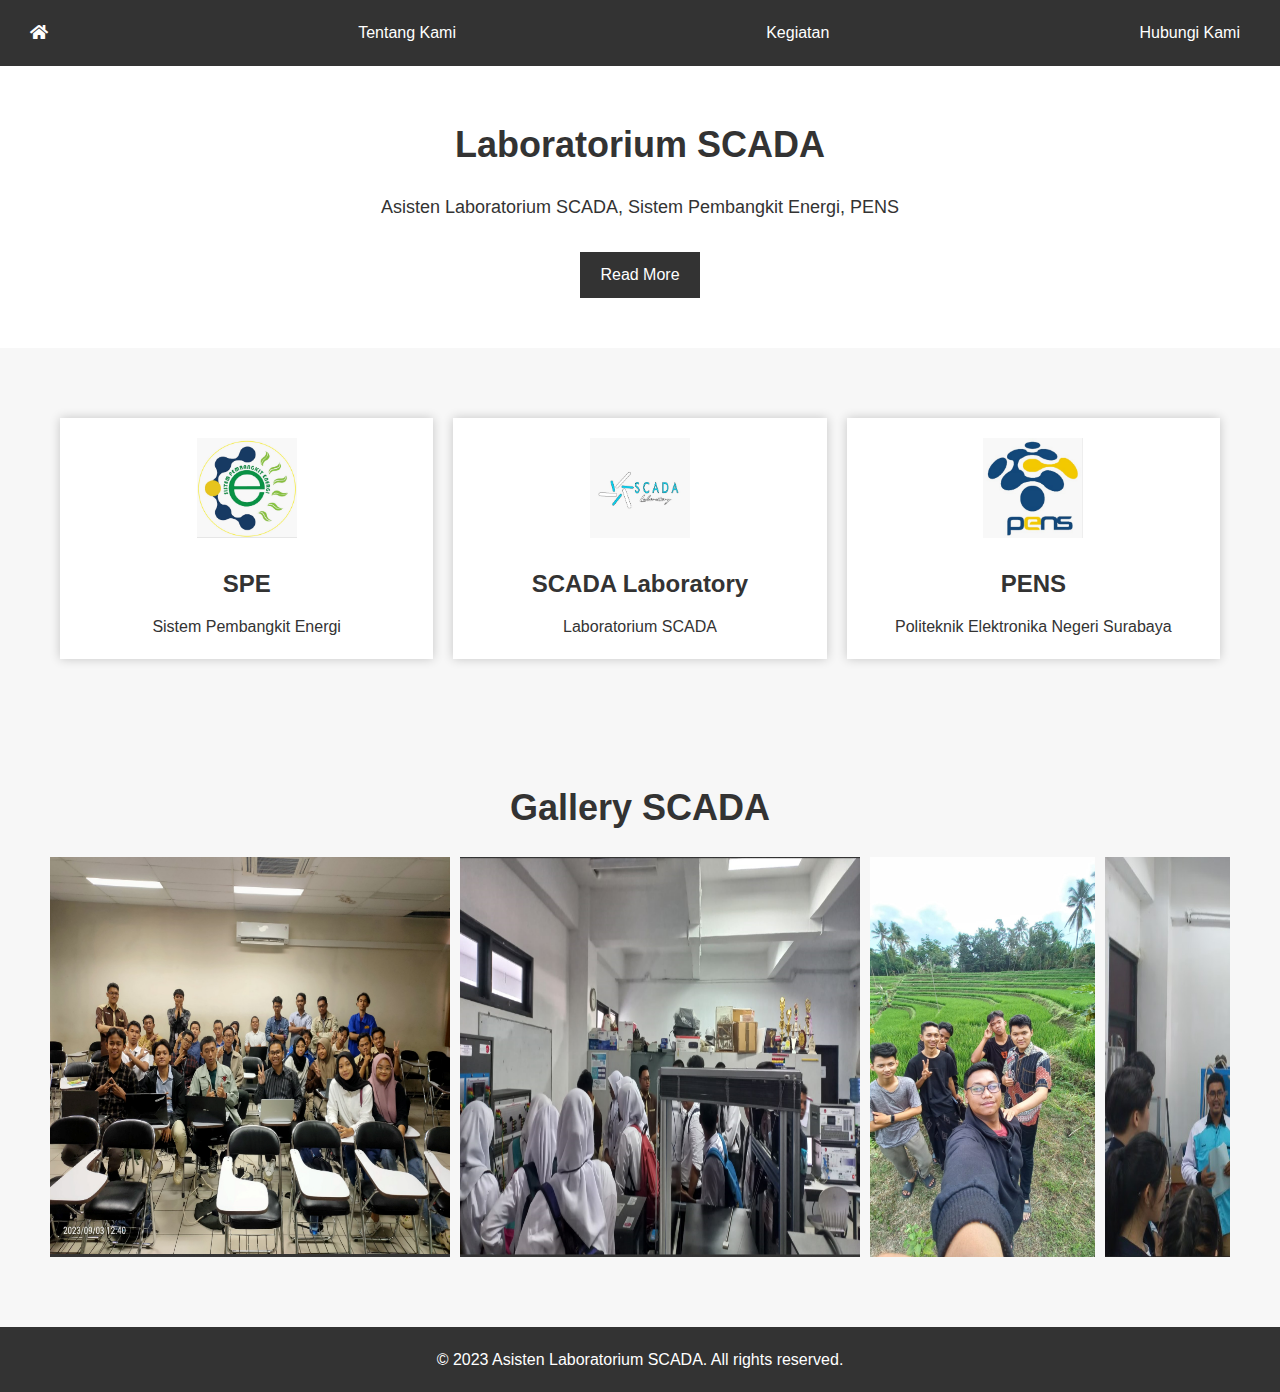
<file: index.html>
<!DOCTYPE html>
<html lang="en">
<head>
  <meta charset="UTF-8">
  <meta name="viewport" content="width=device-width, initial-scale=1.0">
  <title>Laboratory SCADA</title>
  <link rel="stylesheet" href="https://cdnjs.cloudflare.com/ajax/libs/font-awesome/5.15.4/css/all.min.css">
  <link rel="stylesheet" href="style 3.css">
  <script src="script.js"></script>
</head>

<body>
  <header>
    <nav>
      <ul>
        <li><a href="index.html"><i class="fas fa-home"></i></a></li>
        <li><a href="SCADA_Laboratory.html">Tentang Kami</a></li>
        <li><a href="Kegiatan.html">Kegiatan</a></li>
        <li><a href="Hubungi Kami.html">Hubungi Kami</a></li>
      </ul>
    </nav>
  </header>

  <section class="hero">
    <h1>Laboratorium SCADA</h1>
    <p>Asisten Laboratorium SCADA, Sistem Pembangkit Energi, PENS</p>
    <a href="SCADA_Laboratory.html" class="button">Read More</a>
  </section>

  <section class="features">
    <div class="feature">
      <a href="https://energi.pens.ac.id/" class="a-content">
        <img src="./image/SPE.png.png" alt="Feature 1">
      </a>
      <h2>SPE</h2>
      <p>Sistem Pembangkit Energi</p>
    </div>
    <div class="feature">
      <a href="SCADA_Laboratory.html">
      <img src="./image/Lab_SACADA.png.png" alt="Feature 2">
    </a>
      <h2>SCADA Laboratory</h2>
      <p>Laboratorium SCADA</p>
    </div>
    <div class="feature">
      <a href="https://pens.ac.id/" class="a-content">
        <img src="./image/PENS.png.png" alt="Feature 3">
      </a>
      <h2>PENS</h2>
      <p>Politeknik Elektronika Negeri Surabaya</p>
    </div>
  </section>

  <section class="gallery">
    <h2>Gallery SCADA</h2>
    <div class="image-container">
      <img src="./image/Kegiatan 1.png" alt="Image 1">
      <img src="./image/Kegiatan 2.png" alt="Image 2">
      <img style="height: 400px; width: 500px;" src="./image/blitar.jpg" alt="Image 3">
      <img style="height: 400px; width: 550px" src="./image/singapur.jpg" alt="Image 4">
      <img style="height: 400px; width: 500px;" src="./image/wisuda.jpg" alt="Image 5">
    </div>
  </section>
  <footer>
    <p>&copy; 2023 Asisten Laboratorium SCADA. All rights reserved.</p>
  </footer>
</body>

</html>
</file>
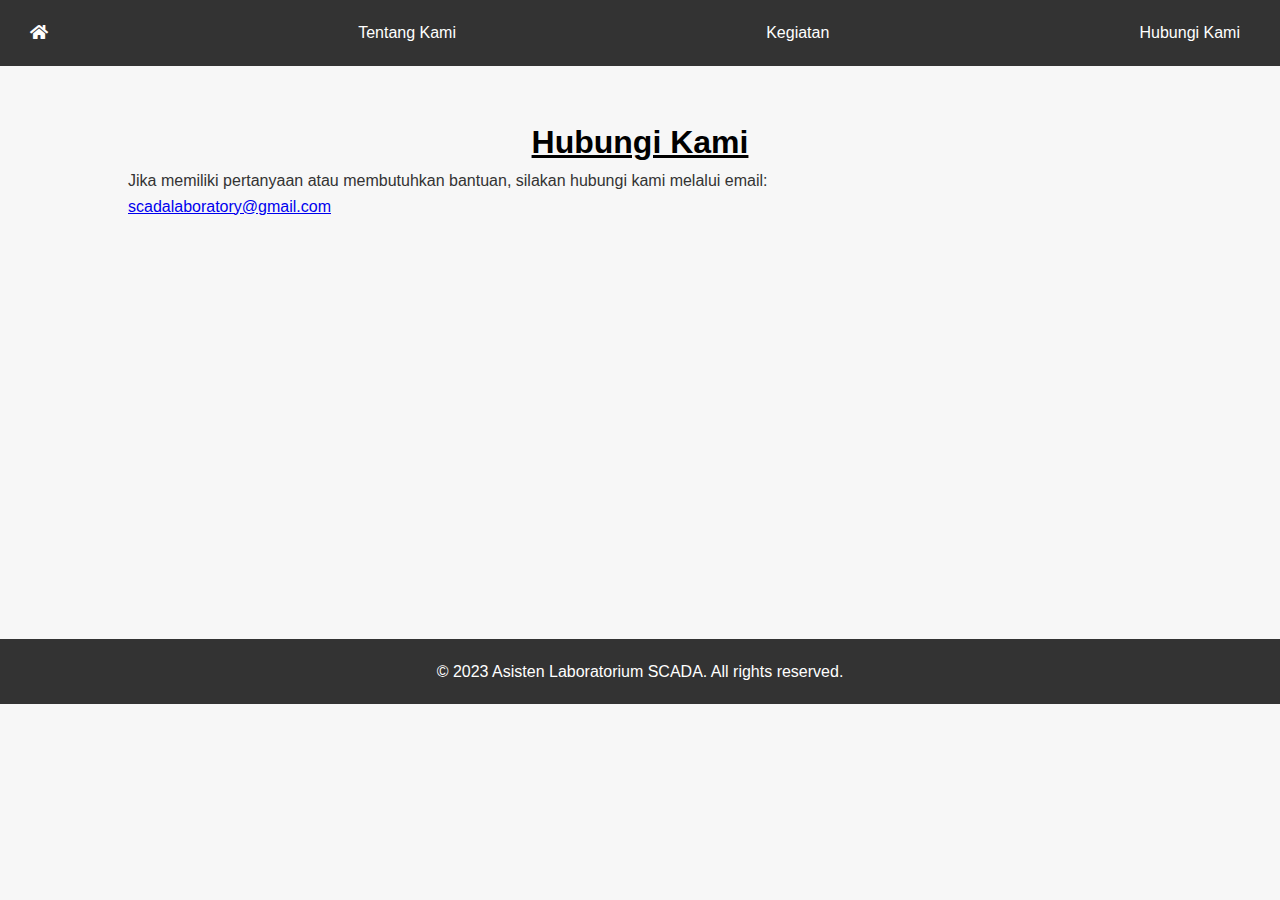
<file: Hubungi Kami.html>
<!DOCTYPE html>
<html lang="en">
<head>
 <meta charset="UTF-8">
 <meta name="viewport" content="width=device-width, initial-scale=1.0">
 <title>Laboratorium SCADA</title>
<link rel="stylesheet" href="https://cdnjs.cloudflare.com/ajax/libs/font-awesome/5.15.4/css/all.min.css">
 <link rel="stylesheet" href="style.css">
  <style>
    h1{
    	text-decoration: underline;
      color: black;
      text-align: center;
    }
  </style>
</head>
<body>
	 <header>
    <nav>
      <ul>
        <li><a href="index.html"><i class="fas fa-home"></i></a></li>
        <li><a href="SCADA_Laboratory.html">Tentang Kami</a></li>
        <li><a href="Kegiatan.html">Kegiatan</a></li>
        <li><a href="Hubungi Kami.html">Hubungi Kami</a></li>
      </ul>
    </nav>
  </header>
  <br><br>
<section class="page">
    <h1 class="underline">Hubungi Kami</h1>
    <p>Jika memiliki pertanyaan atau membutuhkan bantuan, silakan hubungi kami melalui email:</p>
    <a href="mailto:scadalaboratory@gmail.com">scadalaboratory@gmail.com</a>
</section>
<br><br><br><br><br><br><br><br><br><br><br><br><br><br><br><br>
 <footer>
    <p>&copy; 2023 Asisten Laboratorium SCADA. All rights reserved.</p>
  </footer>
</body>
</html>
</file>
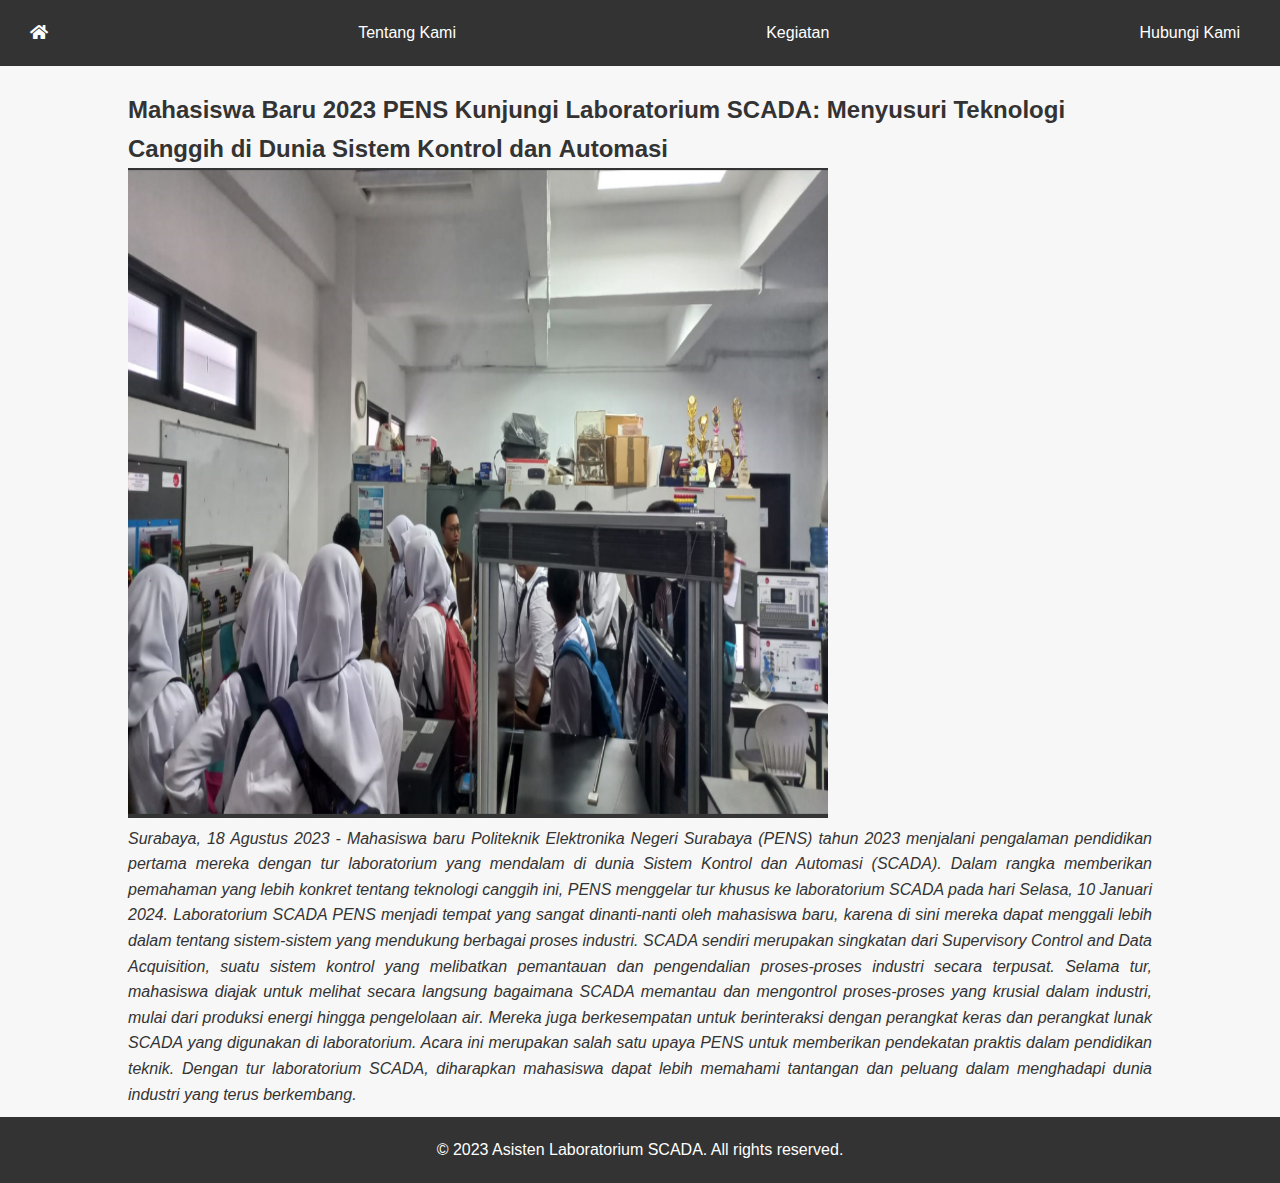
<file: mbkm.html>
<!DOCTYPE html>
<html>
<head>
	<meta charset="utf-8">
	<meta name="viewport" content="width=device-width, initial-scale=1">
	<title></title>
 <link rel="stylesheet" href="https://cdnjs.cloudflare.com/ajax/libs/font-awesome/5.15.4/css/all.min.css">
 <link rel="stylesheet" href="style.css">
</head>

<body>
 <header>
    <nav>
      <ul>
        <li><a href="index.html"><i class="fas fa-home"></i></a></li>
        <li><a href="SCADA_Laboratory.html">Tentang Kami</a></li>
        <li><a href="Kegiatan.html">Kegiatan</a></li>
        <li><a href="Hubungi Kami.html">Hubungi Kami</a></li>
      </ul>
    </nav>
 </header>

 <br>
     <section class="page">
    <h2>Mahasiswa Baru 2023 PENS Kunjungi Laboratorium SCADA: Menyusuri Teknologi Canggih di Dunia Sistem Kontrol dan Automasi</h2>
    <img src="./image/Kegiatan 2.png" style="height: 650px; width: 700px;">
		<p style="font-style: italic; text-align: justify;">
			Surabaya, 18 Agustus 2023 - Mahasiswa baru Politeknik Elektronika Negeri Surabaya (PENS) tahun 2023 menjalani pengalaman pendidikan pertama mereka dengan tur laboratorium yang mendalam di dunia Sistem Kontrol dan Automasi (SCADA). Dalam rangka memberikan pemahaman yang lebih konkret tentang teknologi canggih ini, PENS menggelar tur khusus ke laboratorium SCADA pada hari Selasa, 10 Januari 2024. Laboratorium SCADA PENS menjadi tempat yang sangat dinanti-nanti oleh mahasiswa baru, karena di sini mereka dapat menggali lebih dalam tentang sistem-sistem yang mendukung berbagai proses industri. SCADA sendiri merupakan singkatan dari Supervisory Control and Data Acquisition, suatu sistem kontrol yang melibatkan pemantauan dan pengendalian proses-proses industri secara terpusat. Selama tur, mahasiswa diajak untuk melihat secara langsung bagaimana SCADA memantau dan mengontrol proses-proses yang krusial dalam industri, mulai dari produksi energi hingga pengelolaan air. Mereka juga berkesempatan untuk berinteraksi dengan perangkat keras dan perangkat lunak SCADA yang digunakan di laboratorium. Acara ini merupakan salah satu upaya PENS untuk memberikan pendekatan praktis dalam pendidikan teknik. Dengan tur laboratorium SCADA, diharapkan mahasiswa dapat lebih memahami tantangan dan peluang dalam menghadapi dunia industri yang terus berkembang.
		</p>
	</section>
   <footer>
    <p>&copy; 2023 Asisten Laboratorium SCADA. All rights reserved.</p>
  </footer>

</body>
</html>
</file>
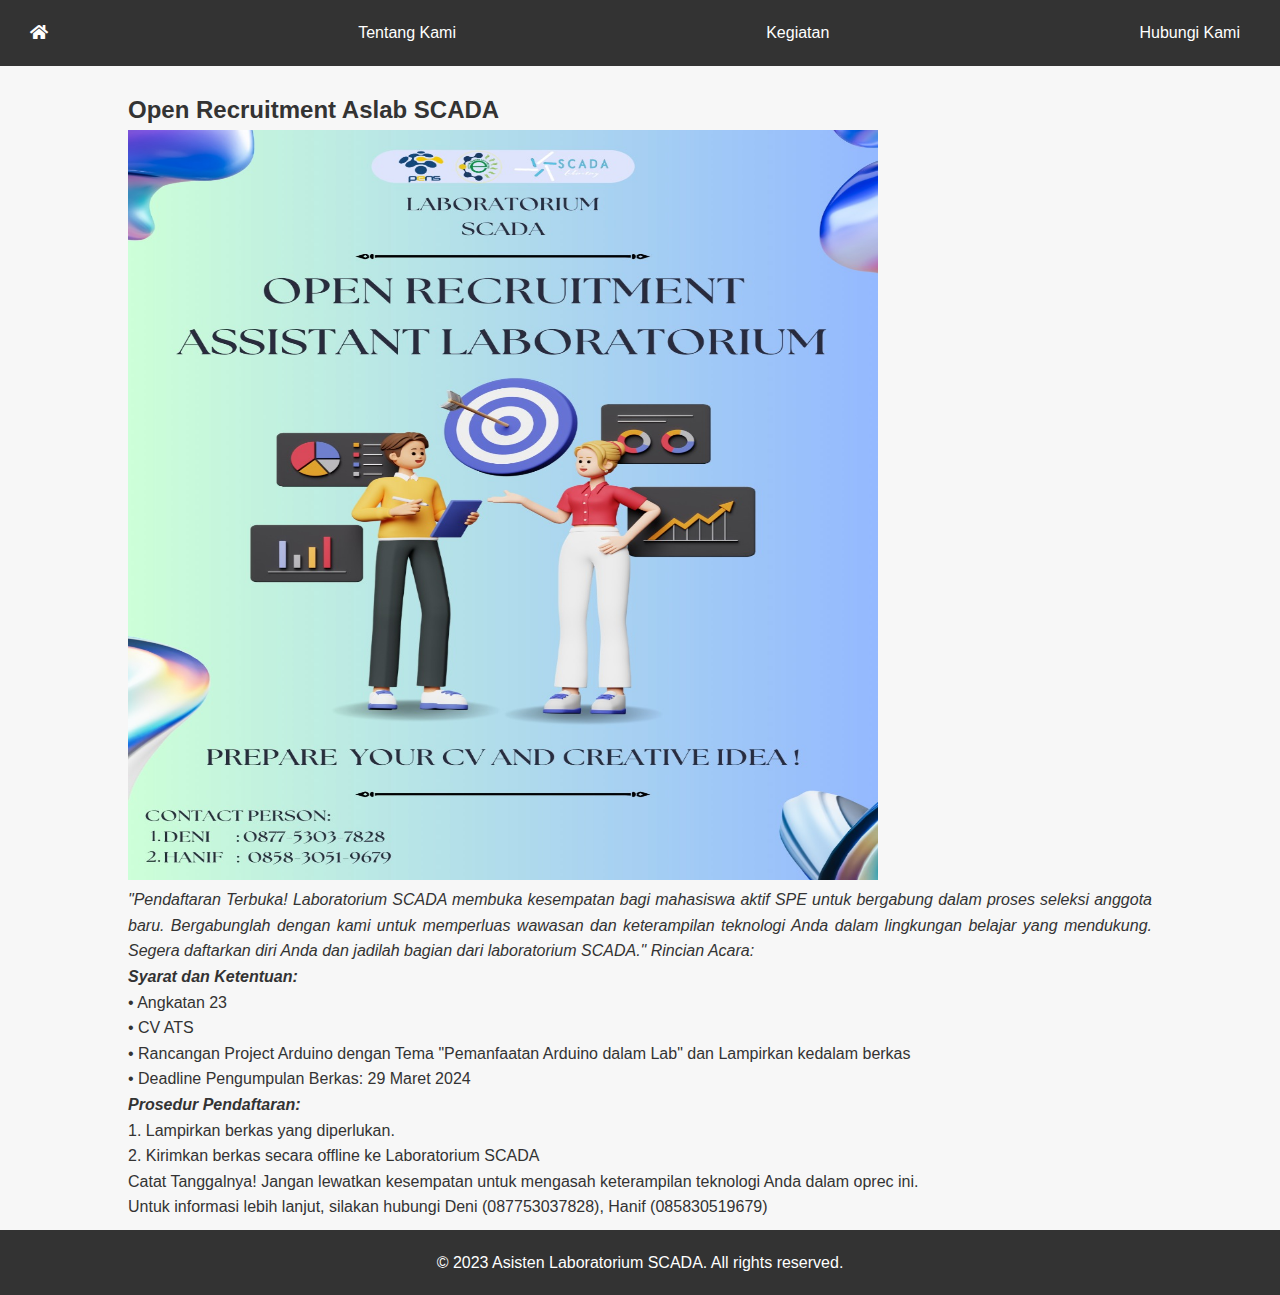
<file: Oprec SCADA.html>
<!DOCTYPE html>
<html>
<head>
    <meta charset="utf-8">
    <meta name="viewport" content="width=device-width, initial-scale=1">
    <title>Oprec Aslab SCADA</title>
    <link rel="stylesheet" href="https://cdnjs.cloudflare.com/ajax/libs/font-awesome/5.15.4/css/all.min.css">
    <link rel="stylesheet" href="style 3.css">
</head>
<body>
    <header>
        <nav>
            <ul>
                <li><a href="index.html"><i class="fas fa-home"></i></a></li>
                <li><a href="SCADA_Laboratory.html">Tentang Kami</a></li>
                <li><a href="Kegiatan.html">Kegiatan</a></li>
                <li><a href="Hubungi Kami.html">Hubungi Kami</a></li>
            </ul>
        </nav>
    </header>

    <br>
    <section class="page">
        <h2>Open Recruitment Aslab SCADA</h2>
        <img src="./image/Oprec.jpg" style="height: 750px; width: 750px;">
        <p style="font-style: italic; text-align: justify;">
           "Pendaftaran Terbuka! Laboratorium SCADA membuka kesempatan bagi mahasiswa aktif SPE untuk bergabung dalam proses seleksi anggota baru. Bergabunglah dengan kami untuk memperluas wawasan dan keterampilan teknologi Anda dalam lingkungan belajar yang mendukung. Segera daftarkan diri Anda dan jadilah bagian dari laboratorium SCADA."
            Rincian Acara:<br>
            <h4 style="font-style: italic;">Syarat dan Ketentuan:</h4>
            •   Angkatan 23<br>
            •   CV ATS<br>
            •   Rancangan Project Arduino dengan Tema "Pemanfaatan Arduino dalam Lab" dan Lampirkan kedalam berkas <br>
            •   Deadline Pengumpulan Berkas: 29 Maret 2024 <br> 
            <h4 style="font-style: italic;">Prosedur Pendaftaran:</h4>
            1.  Lampirkan berkas yang diperlukan.<br>
            2.  Kirimkan berkas secara offline ke Laboratorium SCADA<br>

            Catat Tanggalnya! Jangan lewatkan kesempatan untuk mengasah keterampilan teknologi Anda dalam oprec ini. 
            <br>
            Untuk informasi lebih lanjut, silakan hubungi Deni (087753037828), Hanif (085830519679) 
        </p>
    </section>
    <footer>
        <p>&copy; 2023 Asisten Laboratorium SCADA. All rights reserved.</p>
    </footer>
</body>
</html>
</file>
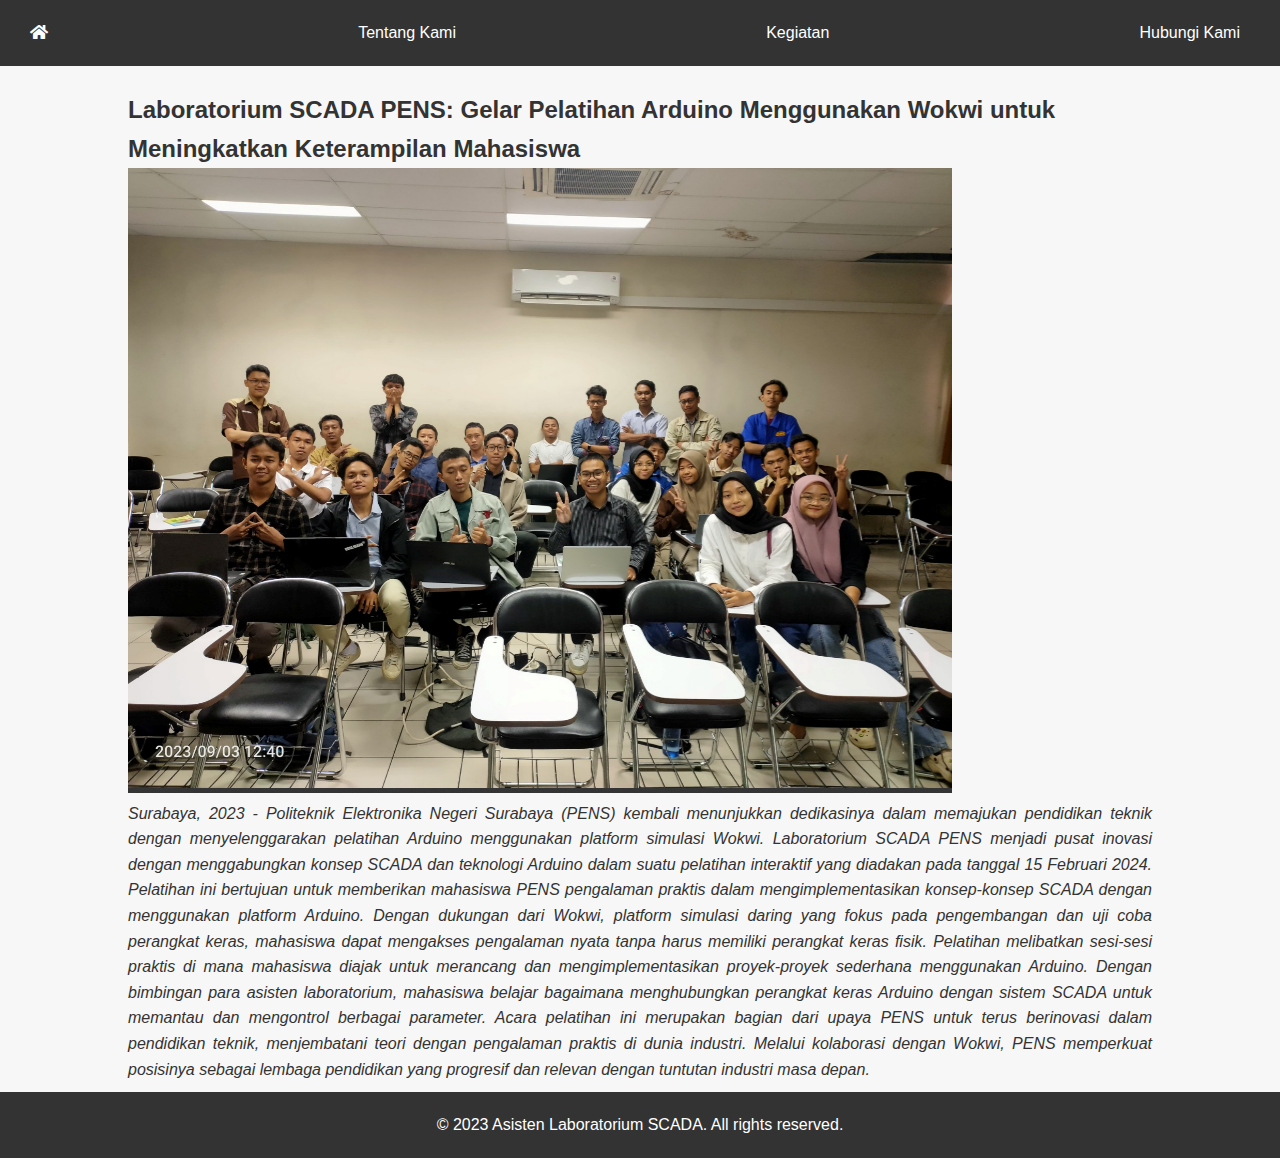
<file: pelatihan.html>
<!DOCTYPE html>
<html>
<head>
	<meta charset="utf-8">
	<meta name="viewport" content="width=device-width, initial-scale=1">
	<title></title>
<link rel="stylesheet" href="https://cdnjs.cloudflare.com/ajax/libs/font-awesome/5.15.4/css/all.min.css">
 <link rel="stylesheet" href="style 3.css">
</head>
<body>
	<header>
    <nav>
      <ul>
        <li><a href="index.html"><i class="fas fa-home"></i></a></li>
        <li><a href="SCADA_Laboratory.html">Tentang Kami</a></li>
        <li><a href="Kegiatan.html">Kegiatan</a></li>
        <li><a href="Hubungi Kami.html">Hubungi Kami</a></li>
      </ul>
    </nav>
  </header>
  <br>
    <section class="page">
	<h2>Laboratorium SCADA PENS: Gelar Pelatihan Arduino Menggunakan Wokwi untuk Meningkatkan Keterampilan Mahasiswa</h2>
	  <img src="./image/Kegiatan 1.png">
		<p style="font-style: italic; text-align: justify;">
			Surabaya, 2023 - Politeknik Elektronika Negeri Surabaya (PENS) kembali menunjukkan dedikasinya dalam memajukan pendidikan teknik dengan menyelenggarakan pelatihan Arduino menggunakan platform simulasi Wokwi. Laboratorium SCADA PENS menjadi pusat inovasi dengan menggabungkan konsep SCADA dan teknologi Arduino dalam suatu pelatihan interaktif yang diadakan pada tanggal 15 Februari 2024. Pelatihan ini bertujuan untuk memberikan mahasiswa PENS pengalaman praktis dalam mengimplementasikan konsep-konsep SCADA dengan menggunakan platform Arduino. Dengan dukungan dari Wokwi, platform simulasi daring yang fokus pada pengembangan dan uji coba perangkat keras, mahasiswa dapat mengakses pengalaman nyata tanpa harus memiliki perangkat keras fisik. Pelatihan melibatkan sesi-sesi praktis di mana mahasiswa diajak untuk merancang dan mengimplementasikan proyek-proyek sederhana menggunakan Arduino. Dengan bimbingan para asisten laboratorium, mahasiswa belajar bagaimana menghubungkan perangkat keras Arduino dengan sistem SCADA untuk memantau dan mengontrol berbagai parameter. Acara pelatihan ini merupakan bagian dari upaya PENS untuk terus berinovasi dalam pendidikan teknik, menjembatani teori dengan pengalaman praktis di dunia industri. Melalui kolaborasi dengan Wokwi, PENS memperkuat posisinya sebagai lembaga pendidikan yang progresif dan relevan dengan tuntutan industri masa depan.
		</p>
	</section>
	 <footer>
    <p>&copy; 2023 Asisten Laboratorium SCADA. All rights reserved.</p>
  </footer>
</body>
</html>
</file>
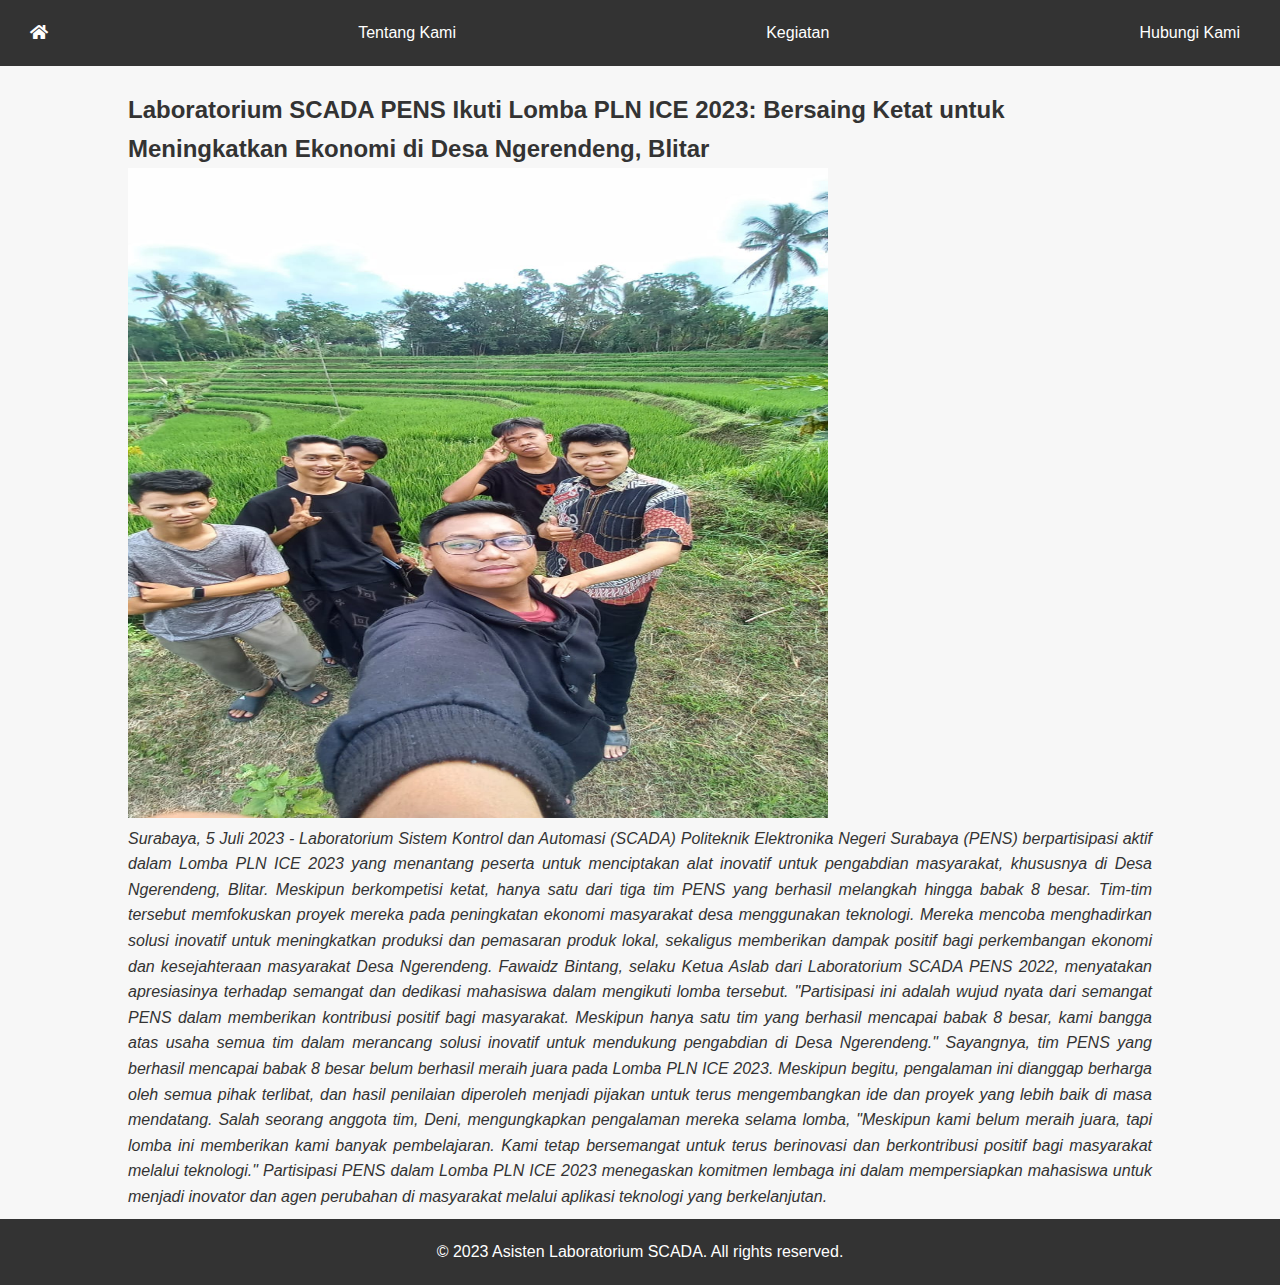
<file: pln.html>
<!DOCTYPE html>
<html>
<head>
	<meta charset="utf-8">
	<meta name="viewport" content="width=device-width, initial-scale=1">
	<title></title>
</head>
<body>
 <link rel="stylesheet" href="https://cdnjs.cloudflare.com/ajax/libs/font-awesome/5.15.4/css/all.min.css">
 <link rel="stylesheet" href="style.css">
</head>
<body>
<header>
    <nav>
      <ul>
        <li><a href="index.html"><i class="fas fa-home"></i></a></li>
        <li><a href="SCADA_Laboratory.html">Tentang Kami</a></li>
        <li><a href="Kegiatan.html">Kegiatan</a></li>
        <li><a href="Hubungi Kami.html">Hubungi Kami</a></li>
      </ul>
    </nav>
</header>

<br>
 <section class="page">
	<h2>Laboratorium SCADA PENS Ikuti Lomba PLN ICE 2023: Bersaing Ketat untuk Meningkatkan Ekonomi di Desa Ngerendeng, Blitar</h2>
	<img src="./image/blitar.jpg" style="height: 650px; width: 700px;">
		<p style="font-style: italic; text-align: justify;">
			Surabaya, 5 Juli 2023 - Laboratorium Sistem Kontrol dan Automasi (SCADA) Politeknik Elektronika Negeri Surabaya (PENS) berpartisipasi aktif dalam Lomba PLN ICE 2023 yang menantang peserta untuk menciptakan alat inovatif untuk pengabdian masyarakat, khususnya di Desa Ngerendeng, Blitar. Meskipun berkompetisi ketat, hanya satu dari tiga tim PENS yang berhasil melangkah hingga babak 8 besar. Tim-tim tersebut memfokuskan proyek mereka pada peningkatan ekonomi masyarakat desa menggunakan teknologi. Mereka mencoba menghadirkan solusi inovatif untuk meningkatkan produksi dan pemasaran produk lokal, sekaligus memberikan dampak positif bagi perkembangan ekonomi dan kesejahteraan masyarakat Desa Ngerendeng. Fawaidz Bintang, selaku Ketua Aslab dari Laboratorium SCADA PENS 2022, menyatakan apresiasinya terhadap semangat dan dedikasi mahasiswa dalam mengikuti lomba tersebut. "Partisipasi ini adalah wujud nyata dari semangat PENS dalam memberikan kontribusi positif bagi masyarakat. Meskipun hanya satu tim yang berhasil mencapai babak 8 besar, kami bangga atas usaha semua tim dalam merancang solusi inovatif untuk mendukung pengabdian di Desa Ngerendeng." Sayangnya, tim PENS yang berhasil mencapai babak 8 besar belum berhasil meraih juara pada Lomba PLN ICE 2023. Meskipun begitu, pengalaman ini dianggap berharga oleh semua pihak terlibat, dan hasil penilaian diperoleh menjadi pijakan untuk terus mengembangkan ide dan proyek yang lebih baik di masa mendatang. Salah seorang anggota tim, Deni, mengungkapkan pengalaman mereka selama lomba, "Meskipun kami belum meraih juara, tapi lomba ini memberikan kami banyak pembelajaran. Kami tetap bersemangat untuk terus berinovasi dan berkontribusi positif bagi masyarakat melalui teknologi." Partisipasi PENS dalam Lomba PLN ICE 2023 menegaskan komitmen lembaga ini dalam mempersiapkan mahasiswa untuk menjadi inovator dan agen perubahan di masyarakat melalui aplikasi teknologi yang berkelanjutan.
		</p>
</section>
 <footer>
    <p>&copy; 2023 Asisten Laboratorium SCADA. All rights reserved.</p>
  </footer>
</body>
</html>
</file>
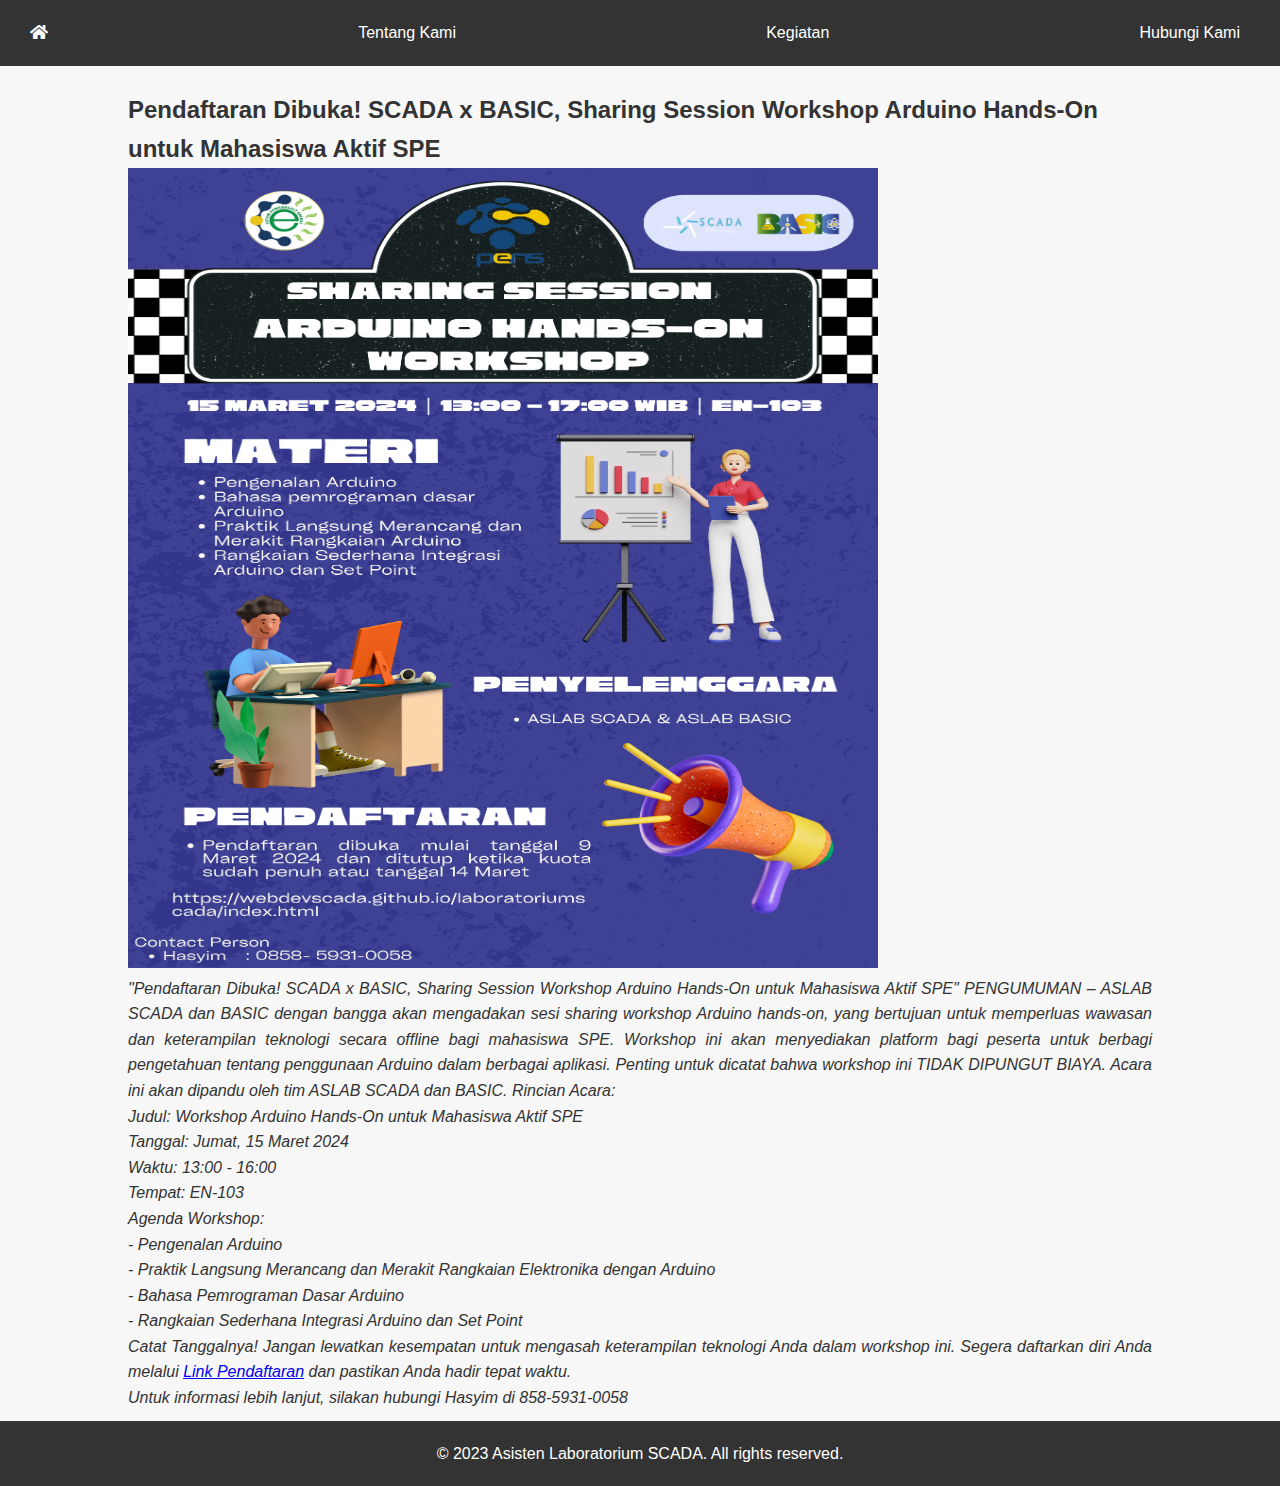
<file: Scada x Basic.html>
<!DOCTYPE html>
<html>
<head>
    <meta charset="utf-8">
    <meta name="viewport" content="width=device-width, initial-scale=1">
    <title>Sharing Session Workshop Arduino</title>
    <link rel="stylesheet" href="https://cdnjs.cloudflare.com/ajax/libs/font-awesome/5.15.4/css/all.min.css">
    <link rel="stylesheet" href="style 3.css">
</head>
<body>
    <header>
        <nav>
            <ul>
                <li><a href="index.html"><i class="fas fa-home"></i></a></li>
                <li><a href="SCADA_Laboratory.html">Tentang Kami</a></li>
                <li><a href="Kegiatan.html">Kegiatan</a></li>
                <li><a href="Hubungi Kami.html">Hubungi Kami</a></li>
            </ul>
        </nav>
    </header>

    <br>
    <section class="page">
        <h2>Pendaftaran Dibuka! SCADA x BASIC, Sharing Session Workshop Arduino Hands-On untuk Mahasiswa Aktif SPE</h2>
        <img src="./image/Green .png" style="height: 800px; width: 750px;">
        <p style="font-style: italic; text-align: justify;">
            "Pendaftaran Dibuka! SCADA x BASIC, Sharing Session Workshop Arduino Hands-On untuk Mahasiswa Aktif SPE"
            PENGUMUMAN – ASLAB SCADA dan BASIC dengan bangga akan mengadakan sesi sharing workshop Arduino hands-on, yang bertujuan untuk memperluas wawasan dan keterampilan teknologi secara offline bagi mahasiswa SPE. Workshop ini akan menyediakan platform bagi peserta untuk berbagi pengetahuan tentang penggunaan Arduino dalam berbagai aplikasi. Penting untuk dicatat bahwa workshop ini TIDAK DIPUNGUT BIAYA. Acara ini akan dipandu oleh tim ASLAB SCADA dan BASIC.
            Rincian Acara:<br>
            Judul: Workshop Arduino Hands-On untuk Mahasiswa Aktif SPE <br>
            Tanggal: Jumat, 15 Maret 2024<br>
            Waktu: 13:00 - 16:00<br>
            Tempat: EN-103<br>
            Agenda Workshop:<br>
            - Pengenalan Arduino<br>
            - Praktik Langsung Merancang dan Merakit Rangkaian Elektronika dengan Arduino<br>
            - Bahasa Pemrograman Dasar Arduino <br>
            - Rangkaian Sederhana Integrasi Arduino dan Set Point<br>
            Catat Tanggalnya! Jangan lewatkan kesempatan untuk mengasah keterampilan teknologi Anda dalam workshop ini. Segera daftarkan diri Anda melalui <a href="https://forms.gle/SLxaJYbmJUBVFbiH8">Link Pendaftaran</a> dan pastikan Anda hadir tepat waktu.
            <br>
            Untuk informasi lebih lanjut, silakan hubungi Hasyim di 858-5931-0058 
        </p>
    </section>
    <footer>
        <p>&copy; 2023 Asisten Laboratorium SCADA. All rights reserved.</p>
    </footer>
</body>
</html>
</file>
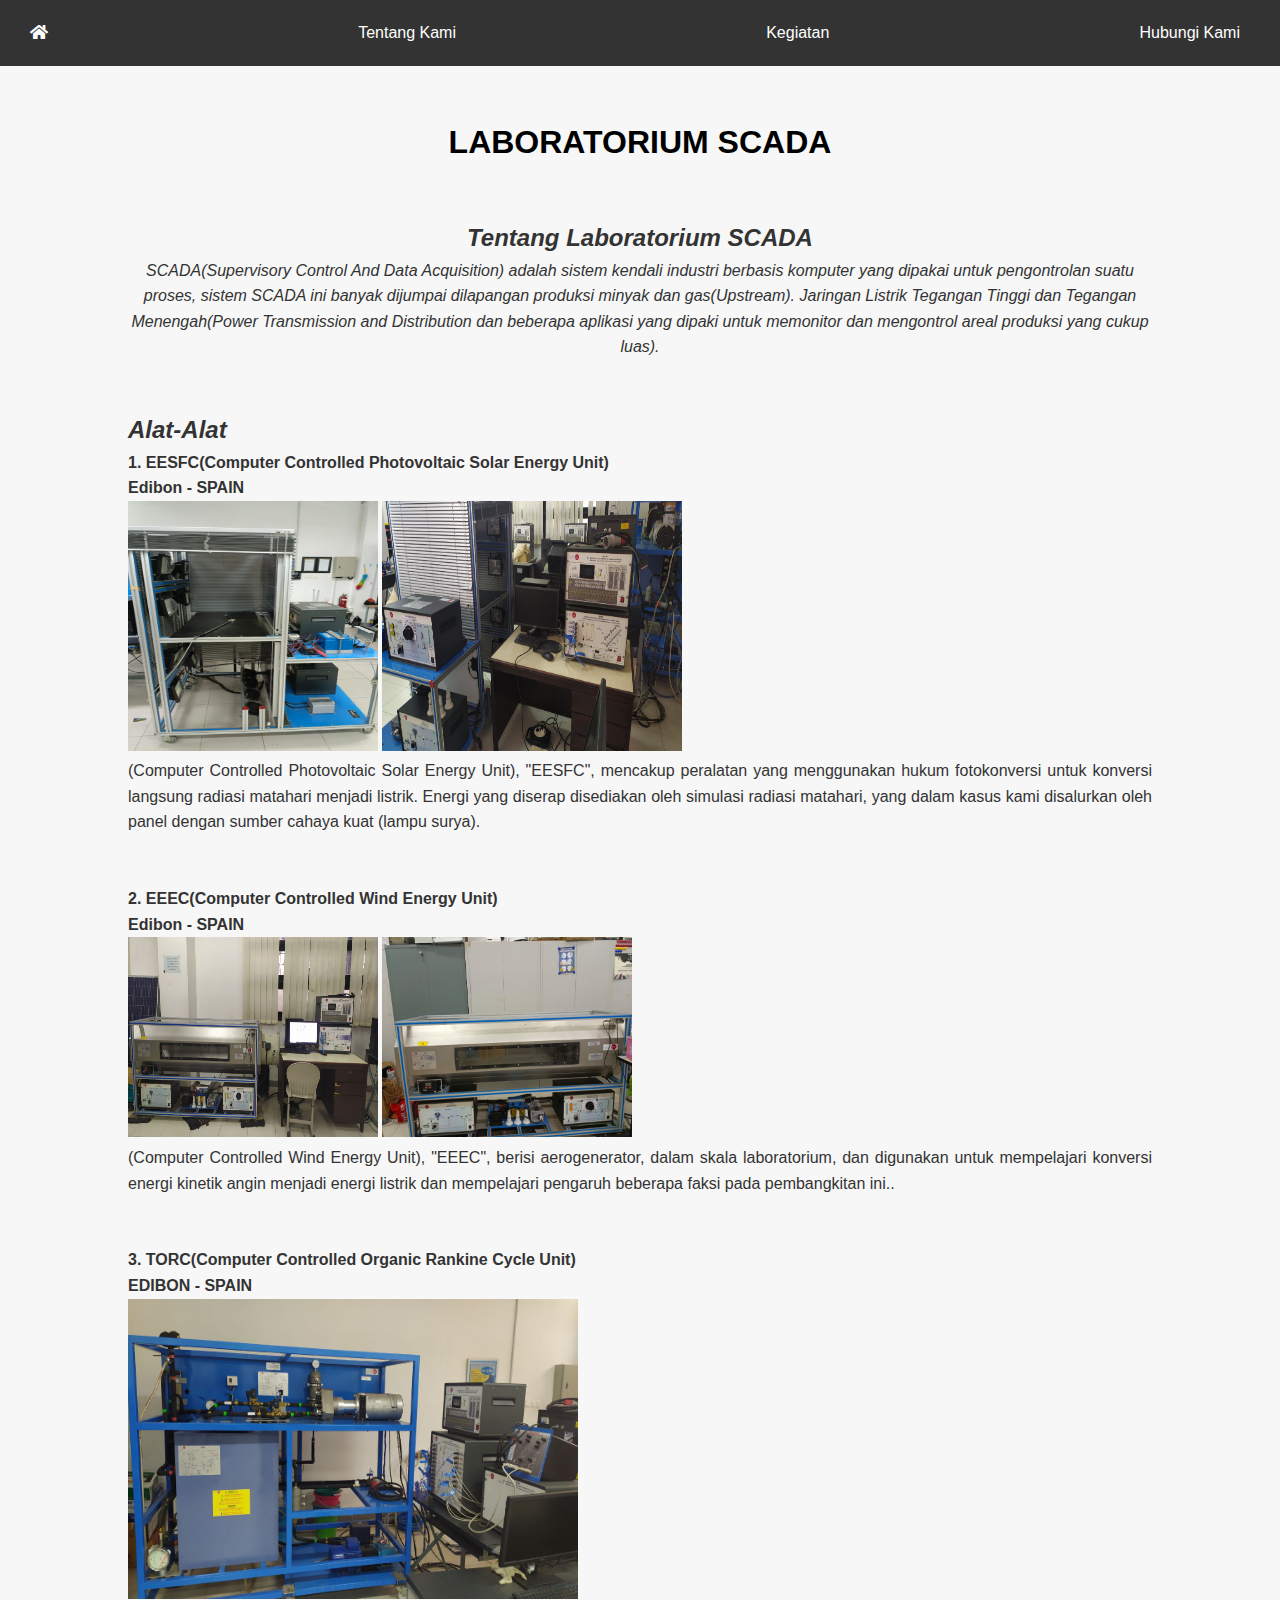
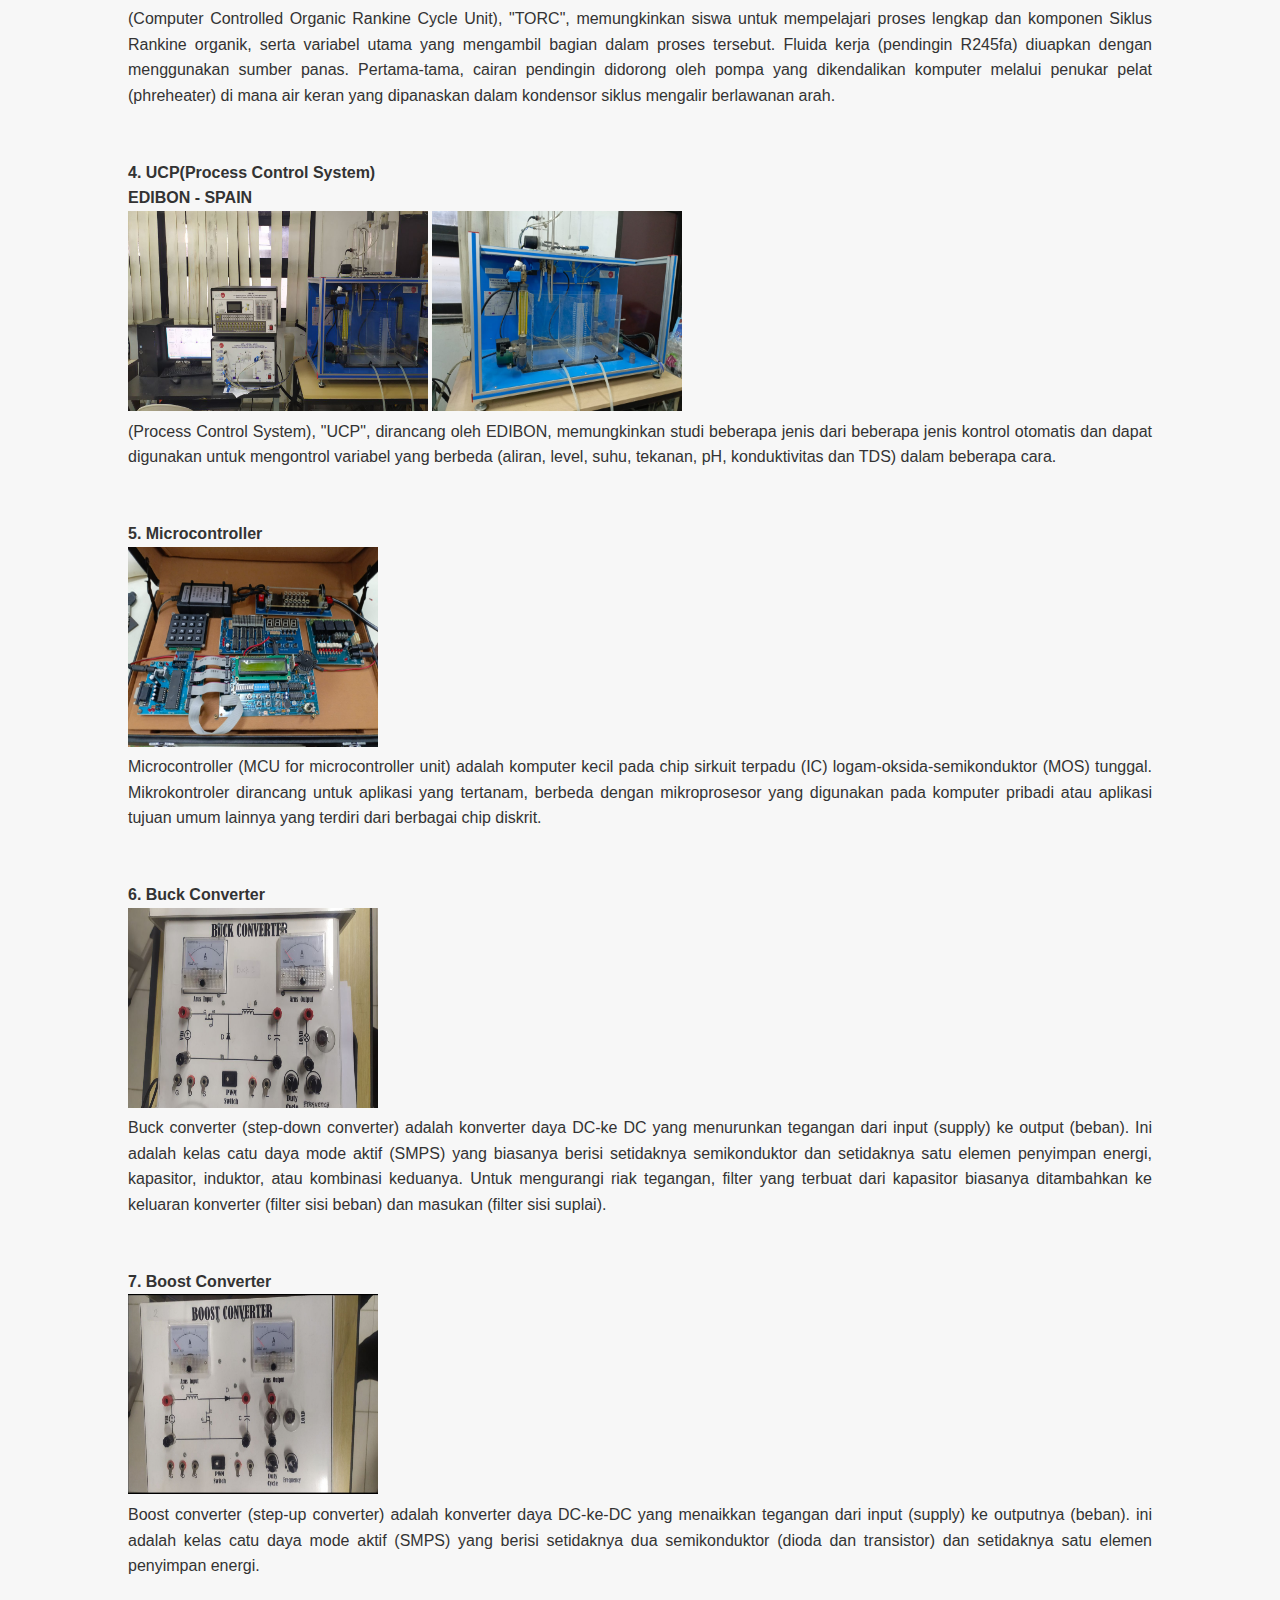
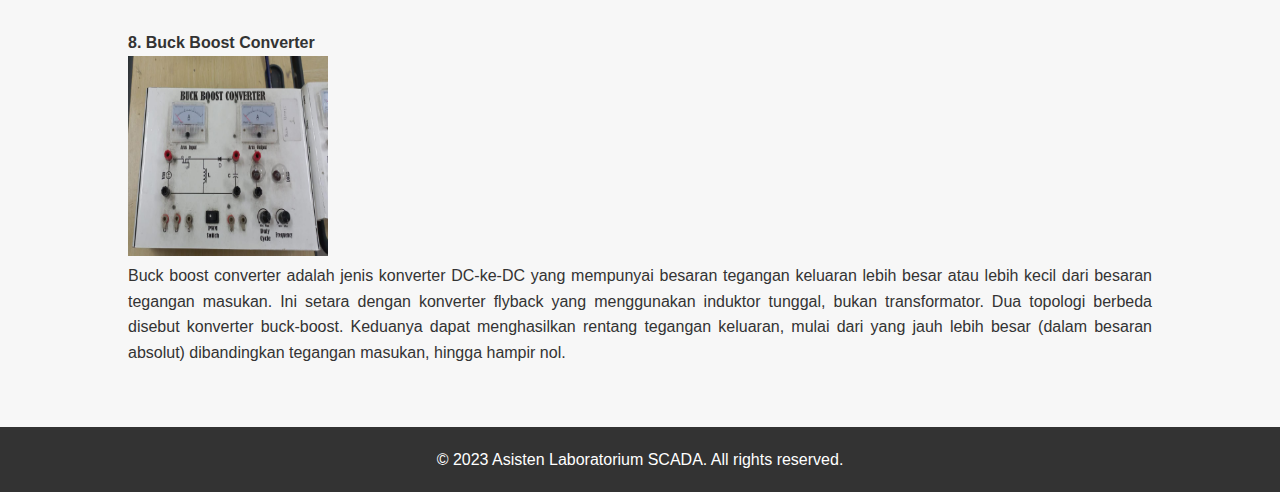
<file: SCADA_Laboratory.html>
<!DOCTYPE html>
<html lang="en">
<head>
 <meta charset="UTF-8">
 <meta name="viewport" content="width=device-width, initial-scale=1.0">
 <title>Laboratorium SCADA</title>
 <link rel="stylesheet" href="https://cdnjs.cloudflare.com/ajax/libs/font-awesome/5.15.4/css/all.min.css">
 <link rel="stylesheet" href="style.css">
  <style>
    h1{
      color: black;
      text-align: center;
    }
  </style>
</head>
<body>
  <header>
    <nav>
      <ul>
        <li><a href="index.html"><i class="fas fa-home"></i></a></li>
        <li><a href="SCADA_Laboratory.html">Tentang Kami</a></li>
        <li><a href="Kegiatan.html">Kegiatan</a></li>
        <li><a href="Hubungi Kami.html">Hubungi Kami</a></li>
      </ul>
    </nav>
  </header>
  <section class="page">
  <br><br>
  <h1>LABORATORIUM SCADA</h1>
     <br><br>
          <h2 style="font-style: italic; text-align: center;">Tentang Laboratorium SCADA</h2>
               <p style="text-align: center; font-style: italic;">
               SCADA(Supervisory Control And Data Acquisition) adalah sistem kendali industri berbasis komputer yang dipakai untuk pengontrolan suatu proses, sistem SCADA ini banyak dijumpai dilapangan produksi minyak dan gas(Upstream). Jaringan Listrik Tegangan Tinggi dan Tegangan Menengah(Power Transmission and Distribution dan beberapa aplikasi yang dipaki untuk memonitor dan mengontrol areal produksi yang cukup luas).
               </p>
          <br><br>
  <h2 style="font-style: italic;">Alat-Alat</h2>
     <p style="text-align: justify;" "font-style: italic;">
          <h4>1. EESFC(Computer Controlled Photovoltaic Solar Energy Unit)</h4>
               <p><b>Edibon - SPAIN</b></p>
                    <img style="height: 250px; width: 250px;" src="./image/surya.jpg">
               <img style="height: 250px; width: 300px;" src="./image/surya 3.jpg">
          <p style="text-align: justify;" "font-style: italic;">
          (Computer Controlled Photovoltaic Solar Energy Unit), "EESFC", mencakup peralatan yang menggunakan hukum fotokonversi untuk konversi langsung radiasi matahari menjadi listrik. Energi yang diserap disediakan oleh simulasi radiasi matahari, yang dalam kasus kami disalurkan oleh panel dengan sumber cahaya kuat (lampu surya).</p>
     <br><br>
   <h4>2. EEEC(Computer Controlled Wind Energy Unit)</h4>
     <p><b>Edibon - SPAIN</b></p>
          <img style="height: 200px; width: 250px;" src="./image/angin 3.jpg">
               <img style="height: 200px; width: 250px;" src="./image/angin 2.jpg">
          <p style="text-align: justify;" "font-style: italic;">
          (Computer Controlled Wind Energy Unit), "EEEC", berisi aerogenerator, dalam skala laboratorium, dan digunakan untuk mempelajari konversi energi kinetik angin menjadi energi listrik dan mempelajari pengaruh beberapa faksi pada pembangkitan ini..</p>
     <br><br>
   <h4>3. TORC(Computer Controlled Organic Rankine Cycle  Unit)</h4>
     <p><b>EDIBON - SPAIN</b></p>
          <img style="height: 300px; width: 450px;" src="./image/TORC 2.jpg">
               <p style="text-align: justify;" "font-style: italic;">
               (Computer Controlled Organic Rankine Cycle  Unit), "TORC", memungkinkan siswa untuk mempelajari proses lengkap dan komponen Siklus Rankine organik, serta variabel utama yang mengambil bagian dalam proses tersebut. Fluida kerja (pendingin R245fa) diuapkan dengan menggunakan sumber panas. Pertama-tama, cairan pendingin didorong oleh pompa yang dikendalikan komputer melalui penukar pelat (phreheater) di mana air keran yang dipanaskan dalam kondensor siklus mengalir berlawanan arah.</p>
          <br><br>
   <h4>4. UCP(Process Control System)</h4>
     <p><b>EDIBON - SPAIN</b></p>
          <img style="height: 200px; width: 300px;" src="./image/water 4.jpg">
               <img style="height: 200px; width: 250px;" src="./image/water 2.jpg">
          <p style="text-align: justify;" "font-style: italic;">
          (Process Control System), "UCP", dirancang oleh EDIBON, memungkinkan studi beberapa jenis dari beberapa jenis kontrol otomatis dan dapat digunakan untuk mengontrol variabel yang berbeda (aliran, level, suhu, tekanan, pH, konduktivitas dan TDS) dalam beberapa cara.</p>
     <br><br>
   <h4>5. Microcontroller</h4>
     <img style="height: 200px; width: 250px;" src="./image/mikro.jpg">
          <p style="text-align: justify;" "font-style: italic;">
          Microcontroller (MCU for microcontroller unit) adalah komputer kecil pada chip sirkuit terpadu (IC) logam-oksida-semikonduktor (MOS) tunggal. Mikrokontroler dirancang untuk aplikasi yang tertanam, berbeda dengan mikroprosesor yang digunakan pada komputer pribadi atau aplikasi tujuan umum lainnya yang terdiri dari berbagai chip diskrit.
          </p>
     <br><br>
   <h4>6. Buck Converter</h4>
     <img style="height: 200px; width: 250px;" src="./image/buck.jpg">
          <p style="text-align: justify;" "font-style: italic;">
          Buck converter (step-down converter) adalah konverter daya DC-ke DC yang menurunkan tegangan dari input (supply) ke output (beban). Ini adalah kelas catu daya mode aktif (SMPS) yang biasanya berisi setidaknya semikonduktor dan setidaknya satu elemen penyimpan energi, kapasitor, induktor, atau kombinasi keduanya. Untuk mengurangi riak tegangan, filter yang terbuat dari kapasitor biasanya ditambahkan ke keluaran konverter (filter sisi beban) dan masukan (filter sisi suplai).
          </p>
     <br><br>
   <h4>7. Boost Converter</h4>
     <img style="height: 200px; width: 250px;" src="./image/boost 2.png">
          <p style="text-align: justify;" "font-style: italic;">
          Boost converter (step-up converter) adalah konverter daya DC-ke-DC yang menaikkan tegangan dari input (supply) ke outputnya (beban). ini adalah kelas catu daya mode aktif (SMPS) yang berisi setidaknya dua semikonduktor (dioda dan transistor) dan setidaknya satu elemen penyimpan energi.
          </p>
     <br><br>
   <h4>8. Buck Boost Converter</h4>
     <img style="height: 200px; width: 200px;" src="./image/bubs.jpg">
          <p style="text-align: justify;" "font-style: italic;">
          Buck boost converter adalah jenis konverter DC-ke-DC yang mempunyai besaran tegangan keluaran lebih besar atau lebih kecil dari besaran tegangan masukan. Ini setara dengan konverter flyback yang menggunakan induktor tunggal, bukan transformator. Dua topologi berbeda disebut konverter buck-boost. Keduanya dapat menghasilkan rentang tegangan keluaran, mulai dari yang jauh lebih besar (dalam besaran absolut) dibandingkan tegangan masukan, hingga hampir nol.
          </p>
     <br><br>
   </section>
    <footer>
    <p>&copy; 2023 Asisten Laboratorium SCADA. All rights reserved.</p>
  </footer>
  </body>
</html>
</file>
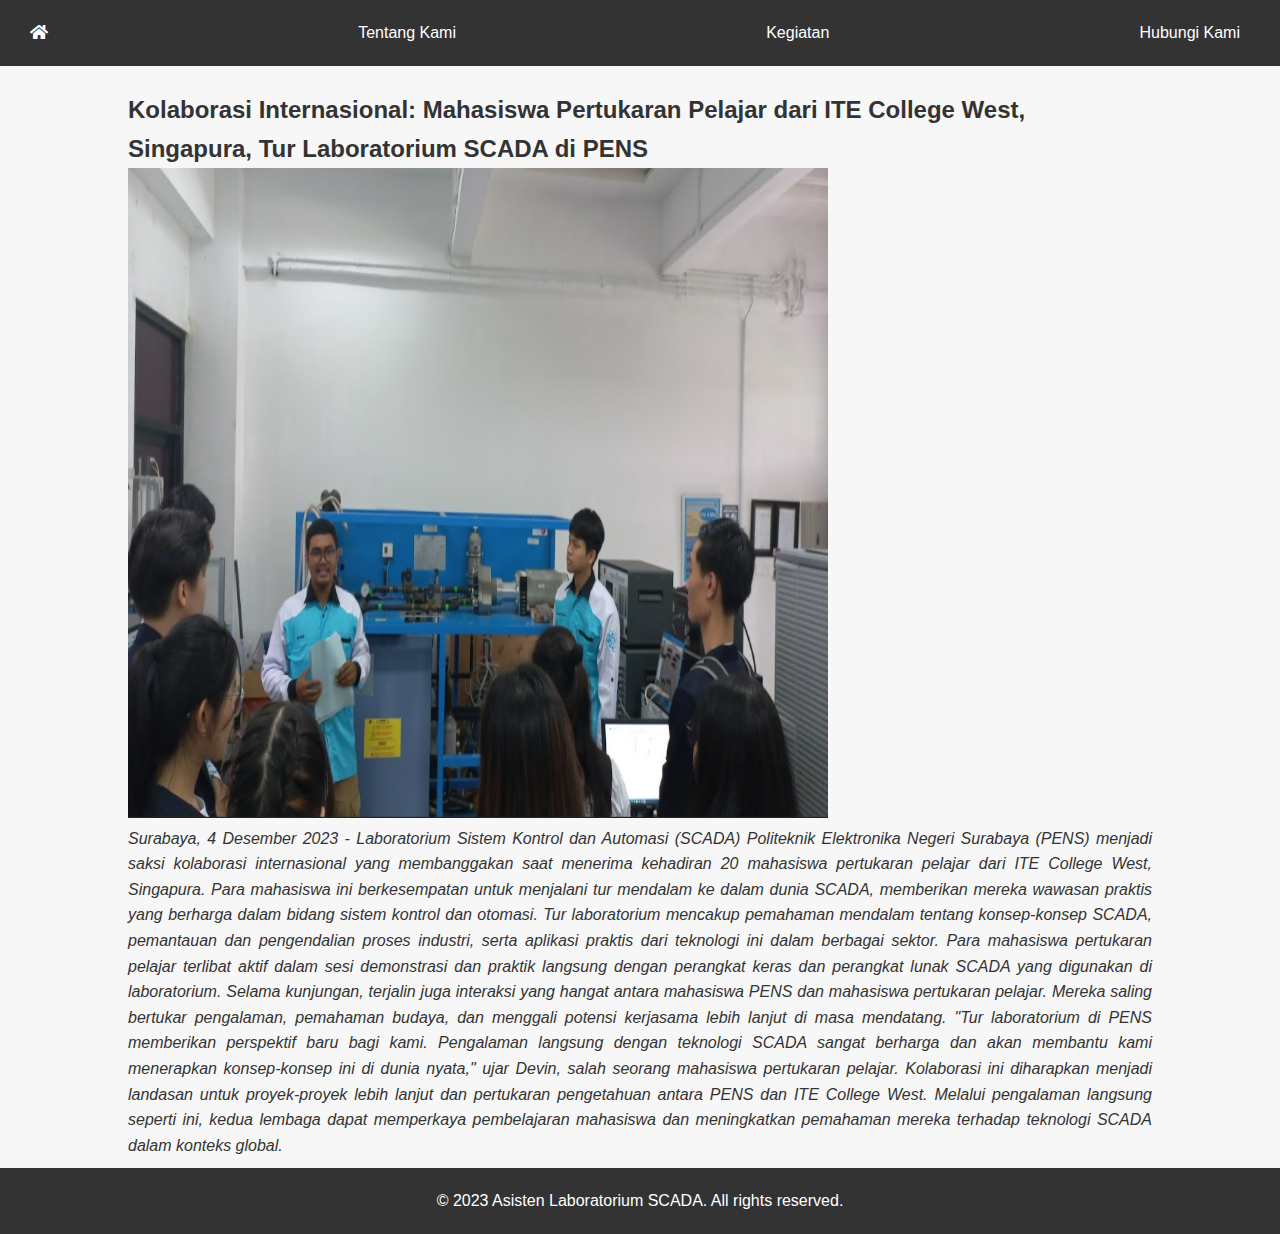
<file: singapura.html>
<!DOCTYPE html>
<html>
<head>
	<meta charset="utf-8">
	<meta name="viewport" content="width=device-width, initial-scale=1">
	<title></title>
 <link rel="stylesheet" href="https://cdnjs.cloudflare.com/ajax/libs/font-awesome/5.15.4/css/all.min.css">
 <link rel="stylesheet" href="style 3.css">
</head>
<body>
	<header>
    <nav>
      <ul>
        <li><a href="index.html"><i class="fas fa-home"></i></a></li>
        <li><a href="SCADA_Laboratory.html">Tentang Kami</a></li>
        <li><a href="Kegiatan.html">Kegiatan</a></li>
        <li><a href="Hubungi Kami.html">Hubungi Kami</a></li>
      </ul>
    </nav>
   </header>

<br>
 <section class="page">
<h2>Kolaborasi Internasional: Mahasiswa Pertukaran Pelajar dari ITE College West, Singapura, Tur Laboratorium SCADA di PENS</h2>
    <img src="./image/singapur.jpg" style="height: 650px; width: 700px;">
		<p style="font-style: italic; text-align: justify;">
			 Surabaya, 4 Desember 2023 - Laboratorium Sistem Kontrol dan Automasi (SCADA) Politeknik Elektronika Negeri Surabaya (PENS) menjadi saksi kolaborasi internasional yang membanggakan saat menerima kehadiran 20 mahasiswa pertukaran pelajar dari ITE College West, Singapura. Para mahasiswa ini berkesempatan untuk menjalani tur mendalam ke dalam dunia SCADA, memberikan mereka wawasan praktis yang berharga dalam bidang sistem kontrol dan otomasi. Tur laboratorium mencakup pemahaman mendalam tentang konsep-konsep SCADA, pemantauan dan pengendalian proses industri, serta aplikasi praktis dari teknologi ini dalam berbagai sektor. Para mahasiswa pertukaran pelajar terlibat aktif dalam sesi demonstrasi dan praktik langsung dengan perangkat keras dan perangkat lunak SCADA yang digunakan di laboratorium. Selama kunjungan, terjalin juga interaksi yang hangat antara mahasiswa PENS dan mahasiswa pertukaran pelajar. Mereka saling bertukar pengalaman, pemahaman budaya, dan menggali potensi kerjasama lebih lanjut di masa mendatang. "Tur laboratorium di PENS memberikan perspektif baru bagi kami. Pengalaman langsung dengan teknologi SCADA sangat berharga dan akan membantu kami menerapkan konsep-konsep ini di dunia nyata," ujar Devin, salah seorang mahasiswa pertukaran pelajar. Kolaborasi ini diharapkan menjadi landasan untuk proyek-proyek lebih lanjut dan pertukaran pengetahuan antara PENS dan ITE College West. Melalui pengalaman langsung seperti ini, kedua lembaga dapat memperkaya pembelajaran mahasiswa dan meningkatkan pemahaman mereka terhadap teknologi SCADA dalam konteks global.
		</p>
	</section>
	 <footer>
    <p>&copy; 2023 Asisten Laboratorium SCADA. All rights reserved.</p>
  </footer>
</body>
</html>
</file>
<file: style 3.css>
/* Reset default styles */
* {
  margin: 0;
  padding: 0;
  box-sizing: border-box;
}

/* Global styles */
body {
  font-family: Arial, sans-serif;
  background-color: #f7f7f7;
  color: #333;
  line-height: 1.6;
  margin: 0;
}

.container {
  max-width: 1200px;
  margin: 0 auto;
  padding: 20px;
}

/* Header */
header {
  background-color: #333;
  padding: 20px;
}

nav ul {
  list-style: none;
  display: flex;
  justify-content: space-between;
}

nav ul li {
  display: inline-block;
  margin-right: 10px;
}

nav ul li a {
  color: #fff;
  text-decoration: none;
  padding: 10px;
}

/* Tombol Kontak di Header */
#open-contact-modal {
  background-color: #007bff;
  color: #fff;
  padding: 10px 20px;
  border: none;
  cursor: pointer;
}

/* Pop-up Kontak di Header */
.modal-header {
  display: none;
  position: fixed;
  top: 0;
  left: 0;
  width: 100%;
  height: 100%;
  background-color: rgba(0, 0, 0, 0.7);
  z-index: 1000;
  justify-content: center;
  align-items: center;
}

.modal-content {
  background-color: #fff;
  padding: 20px;
  box-shadow: 0px 0px 10px rgba(0, 0, 0, 0.3);
}

/* Tombol Penutup Pop-up Kontak */
.close-modal-header {
  position: absolute;
  top: 10px;
  right: 10px;
  font-size: 20px;
  cursor: pointer;
  color: #333;
}

/* Responsif untuk Header */
@media screen and (max-width: 768px) {
  nav ul {
    flex-direction: column; /* Menu tumpuk di perangkat berukuran kecil */
    text-align: center; /* Tengahkan menu di perangkat berukuran kecil */
  }
  nav ul li {
    margin-right: 0;
    margin-bottom: 10px;
  }
}

/* Hero section */
.hero {
  text-align: center;
  padding: 50px;
  background-color: #fff;
}

.hero h1 {
  font-size: 36px;
  margin-bottom: 20px;
}

.hero p {
  font-size: 18px;
  margin-bottom: 30px;
}

.button {
  display: inline-block;
  background-color: #333;
  color: #fff;
  padding: 10px 20px;
  text-decoration: none;
}

/* Features section */
.features {
  display: flex;
  flex-wrap: wrap;
  justify-content: space-around;
  padding: 50px;
  background-color: #f7f7f7;
}

/* Menetapkan lebar eksplisit untuk fitur pada layar kecil */
.feature {
  flex-basis: calc(33.33% - 20px);
  text-align: center;
  margin: 20px 0;
  padding: 20px;
  background-color: #fff;
  box-shadow: 0px 0px 10px rgba(0, 0, 0, 0.2);
}

/* Responsif untuk Features section */
@media screen and (max-width: 768px) {
  .features {
    flex-direction: column;
    align-items: center;
  }

  /* Mengatur lebar yang sama pada layar */
  .feature {
    flex-basis: calc(100% - 20px); 
  }
}

.feature img {
  width: 100px;
  height: 100px;
  margin-bottom: 20px;
}

.feature h2 {
  font-size: 24px;
  margin-bottom: 10px;
}

.feature p {
  font-size: 16px;
}

/* Gallery section */
.gallery {
  text-align: center;
  padding: 50px;
}

.gallery h2 {
  font-size: 36px;
  margin-bottom: 20px;
}

.image-container {
  display: flex;
  overflow-x: auto;
}

.image-container img {
  margin-right: 10px;
  width: 100%;
  max-width: 400px;
  height: auto;
  margin-bottom: 20px;
}

/* Footer */
footer {
  text-align: center;
  padding: 20px;
  background-color: #333;
  color: #fff;
}

.page {
  width: 80%;
  margin: 0 auto 10px auto;
}

/* Tombol Kontak */
button#open-contact-modal {
  background-color: #007bff;
  color: #fff;
  padding: 10px 20px;
  border: none;
  cursor: pointer;
}
</file>
<file: style.css>
/* Reset default styles */
* {
  margin: 0;
  padding: 0;
  box-sizing: border-box;
}

/* Global styles */
body {
  font-family: Arial, sans-serif;
  background-color: #f7f7f7;
  color: #333;
  line-height: 1.6;
  margin: 0;
}

.container {
  max-width: 1200px;
  margin: 0 auto;
  padding: 20px;
}

/* Header */
header {
  background-color: #333;
  padding: 20px;
}

nav ul {
  list-style: none;
  display: flex;
  justify-content: space-between;
}

nav ul li {
  display: inline-block;
  margin-right: 10px;
}

nav ul li a {
  color: #fff;
  text-decoration: none;
  padding: 10px;
}

/* Tombol Kontak di Header */
#open-contact-modal {
  background-color: #007bff;
  color: #fff;
  padding: 10px 20px;
  border: none;
  cursor: pointer;
}

/* Pop-up Kontak di Header */
.modal-header {
  display: none;
  position: fixed;
  top: 0;
  left: 0;
  width: 100%;
  height: 100%;
  background-color: rgba(0, 0, 0, 0.7);
  z-index: 1000;
  justify-content: center;
  align-items: center;
}

.modal-content {
  background-color: #fff;
  padding: 20px;
  box-shadow: 0px 0px 10px rgba(0, 0, 0, 0.3);
}

/* Tombol Penutup Pop-up Kontak */
.close-modal-header {
  position: absolute;
  top: 10px;
  right: 10px;
  font-size: 20px;
  cursor: pointer;
  color: #333;
}

/* Responsif untuk Header */
@media screen and (max-width: 768px) {
  nav ul {
    flex-direction: column; /* Menu tumpuk di perangkat berukuran kecil */
    text-align: center; /* Tengahkan menu di perangkat berukuran kecil */
  }
  nav ul li {
    margin-right: 0;
    margin-bottom: 10px; /* Tambahkan ruang antara item menu di perangkat berukuran kecil */
  }
}

  
 /* Hero section */
.hero {
  text-align: center;
  padding: 50px;
  background-color: #fff;
}

.hero h1 {
  font-size: 36px;
  margin-bottom: 20px;
}

.hero p {
  font-size: 18px;
  margin-bottom: 30px;
}

.button {
  display: inline-block;
  background-color: #333;
  color: #fff;
  padding: 10px 20px;
  text-decoration: none;
}

/* Features section */
.features {
  display: flex;
  flex-wrap: wrap;
  justify-content: space-around;
  padding: 50px;
  background-color: #f7f7f7;
}

/* Menetapkan lebar eksplisit untuk fitur pada layar kecil */
.feature {
  flex-basis: calc(33.33% - 20px);
  text-align: center;
  margin: 20px 0;
  padding: 20px;
  background-color: #fff;
  box-shadow: 0px 0px 10px rgba(0, 0, 0, 0.2);
}

/* Responsif untuk Features section */
@media screen and (max-width: 768px) {
  .features {
    flex-direction: column;
    align-items: center;
  }

  /* Mengatur lebar yang sama untuk fitur pada layar kecil */
  .feature {
    flex-basis: calc(100% - 20px); /* Mengambil seluruh lebar pada layar kecil */
  }
}


.feature img {
  width: 100px;
  height: 100px;
  margin-bottom: 20px;
}

.feature h2 {
  font-size: 24px;
  margin-bottom: 10px;
}

.feature p {
  font-size: 16px;
}

/* Gallery section */
.gallery {
  text-align: center;
  padding: 50px;
}

.gallery h2 {
  font-size: 36px;
  margin-bottom: 20px;
}

.image-container {
  display: flex;
  flex-wrap: wrap;
  justify-content: space-around;
}

.image-container img {
  width: 100%;
  max-width: 400px;
  height: auto;
  margin-bottom: 20px;
}
  
  nav ul ul {
    display: none;
    position: absolute;
    top: 100%;
    left: 0;
    background-color: #fff;
    box-shadow: 0 2px 5px rgba(0, 0, 0, 0.2);
  }
  
  nav ul li:hover > ul {
    display: block;
  }
  
  nav ul ul li {
    width: 100%;
    float: none;
  }
  
  nav ul ul a {
    padding: 10px;
    color: #333;
    display: block;
  }
  
  nav ul ul a:hover {
    background-color: #f7f7f7;
  }
  
  .tool-info {
    text-align: left;
  }
  
  .tool-info h3 {
    font-size: 18px;
    margin-bottom: 5px;
  }
  
  .tool-info p {
    font-size: 14px;
    margin-bottom: 5px;
  }
 

  .peminjaman {
    text-align: center;
    padding: 50px;
  }
  
  .peminjaman h2 {
    font-size: 36px;
    margin-bottom: 20px;
  }
  
  .tool-container {
    display: grid;
    grid-template-columns: repeat(auto-fit, minmax(300px, 1fr));
    grid-gap: 20px;
  }
  
  .tool {
    display: flex;
    align-items: center;
  }
  
  .tool-image {
    margin-right: 20px;
  }
  
  .tool-image img {
    width: 200px;
    height: 100px;
  }
  
  .tool-details {
    flex-grow: 1;
  }
  
  .tool h3 {
    font-size: 24px;
    margin-bottom: 5px;
  }
  
  .tool p {
    font-size: 16px;
    margin-bottom: 5px;
  }
  
  .search-bar {
    margin-bottom: 20px;
  }
  
  #search-input {
    width: 300px;
    padding: 10px;
    border: 1px solid #ccc;
    border-radius: 5px;
    font-size: 16px;
  }
  
  #search-button {
    padding: 10px 20px;
    background-color: #333;
    color: #fff;
    border: none;
    border-radius: 5px;
    font-size: 16px;
    cursor: pointer;
  }
  
  #search-button:hover {
    background-color: #555;
  }

  
 /* Tombol Kontak */
button#open-contact-modal {
  background-color: #007bff;
  color: #fff;
  padding: 10px 20px;
  border: none;
  cursor: pointer;
}

 /* Footer */
footer {
  text-align: center;
  padding: 20px;
  background-color: #333;
  color: #fff;
}

.page{
  width: 80%;
  margin:0 auto 10px auto;
}
</file>
